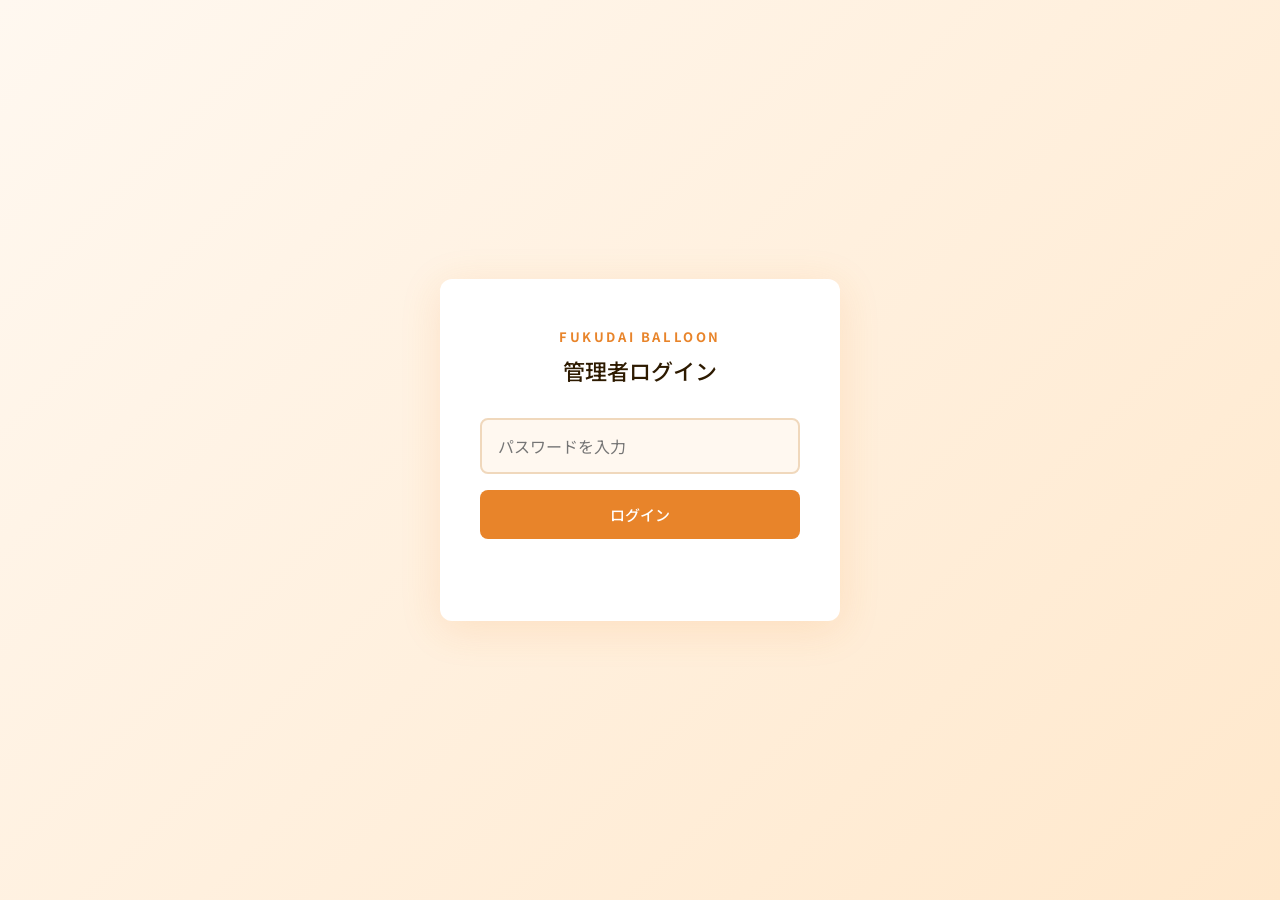
<file: admin.html>
<!DOCTYPE html>
<html lang="ja">
<head>
  <meta charset="UTF-8" />
  <meta name="viewport" content="width=device-width, initial-scale=1.0" />
  <title>管理者ページ | FUKUDAI BALLOON</title>
  <link rel="preconnect" href="https://fonts.googleapis.com">
  <link rel="preconnect" href="https://fonts.gstatic.com" crossorigin>
  <link href="https://fonts.googleapis.com/css2?family=Noto+Sans+JP:wght@300;400;500;700&display=swap" rel="stylesheet">
  <style>
    *, *::before, *::after { box-sizing: border-box; margin: 0; padding: 0; }

    :root {
      --primary:   #e8842a;
      --primary-d: #c86820;
      --bg:        #fff8f0;
      --card:      #ffffff;
      --text:      #2d1a00;
      --muted:     #8a6a50;
      --border:    #f0d8bc;
      --success:   #2e7d32;
      --error:     #c62828;
      --sans: 'Noto Sans JP', sans-serif;
      --radius: 12px;
      --shadow: 0 2px 16px rgba(232,132,42,0.10);
    }

    body {
      font-family: var(--sans);
      background: var(--bg);
      color: var(--text);
      min-height: 100vh;
    }

    /* ── ログイン画面 ───────────────────────────────────────── */
    #login-screen {
      min-height: 100vh;
      display: flex;
      align-items: center;
      justify-content: center;
      padding: 24px;
      background: linear-gradient(135deg, #fff8f0 0%, #ffe8cc 100%);
    }
    .login-card {
      background: var(--card);
      border-radius: var(--radius);
      padding: 48px 40px;
      width: 100%;
      max-width: 400px;
      box-shadow: 0 8px 40px rgba(232,132,42,0.15);
      text-align: center;
    }
    .login-logo {
      font-size: 13px;
      font-weight: 700;
      letter-spacing: 0.2em;
      color: var(--primary);
      margin-bottom: 8px;
    }
    .login-title {
      font-size: 22px;
      font-weight: 500;
      color: var(--text);
      margin-bottom: 32px;
    }
    .login-card input[type="password"] {
      width: 100%;
      padding: 14px 16px;
      border: 2px solid var(--border);
      border-radius: 8px;
      font-size: 16px;
      font-family: var(--sans);
      color: var(--text);
      background: var(--bg);
      outline: none;
      transition: border-color 0.2s;
      margin-bottom: 16px;
    }
    .login-card input:focus { border-color: var(--primary); }
    .login-card .btn-login {
      width: 100%;
      padding: 14px;
      background: var(--primary);
      color: #fff;
      border: none;
      border-radius: 8px;
      font-size: 15px;
      font-weight: 500;
      font-family: var(--sans);
      cursor: pointer;
      transition: background 0.2s;
    }
    .login-card .btn-login:hover { background: var(--primary-d); }
    #login-error {
      margin-top: 14px;
      color: var(--error);
      font-size: 13px;
      min-height: 20px;
    }

    /* ── 管理画面 ───────────────────────────────────────────── */
    #admin-screen { display: none; }

    .admin-nav {
      position: sticky;
      top: 0;
      z-index: 100;
      background: var(--card);
      border-bottom: 2px solid var(--primary);
      padding: 0 24px;
      height: 56px;
      display: flex;
      align-items: center;
      justify-content: space-between;
      box-shadow: 0 2px 8px rgba(232,132,42,0.08);
    }
    .admin-nav-logo {
      font-size: 14px;
      font-weight: 700;
      letter-spacing: 0.12em;
      color: var(--primary);
    }
    .admin-nav-logo span {
      font-size: 11px;
      font-weight: 400;
      color: var(--muted);
      margin-left: 8px;
    }
    .nav-actions { display: flex; gap: 12px; align-items: center; }
    .btn-site {
      font-size: 13px;
      color: var(--primary);
      text-decoration: none;
      font-family: var(--sans);
      font-weight: 500;
      padding: 6px 12px;
      border: 1.5px solid var(--primary);
      border-radius: 6px;
      transition: all 0.2s;
    }
    .btn-site:hover { background: var(--primary); color: #fff; }
    .btn-logout {
      font-size: 13px;
      color: var(--muted);
      background: none;
      border: 1.5px solid var(--border);
      border-radius: 6px;
      padding: 6px 12px;
      cursor: pointer;
      font-family: var(--sans);
      transition: all 0.2s;
    }
    .btn-logout:hover { border-color: var(--muted); color: var(--text); }

    .admin-main {
      max-width: 760px;
      margin: 0 auto;
      padding: 32px 24px 64px;
      display: flex;
      flex-direction: column;
      gap: 24px;
    }

    /* ── カード ─────────────────────────────────────────────── */
    .card {
      background: var(--card);
      border-radius: var(--radius);
      padding: 28px 32px;
      box-shadow: var(--shadow);
      border-left: 4px solid var(--primary);
    }
    .card-title {
      font-size: 16px;
      font-weight: 700;
      color: var(--text);
      margin-bottom: 4px;
      display: flex;
      align-items: center;
      gap: 8px;
    }
    .card-title .badge {
      font-size: 10px;
      font-weight: 500;
      background: var(--primary);
      color: #fff;
      padding: 2px 8px;
      border-radius: 20px;
      letter-spacing: 0.05em;
    }
    .card-desc {
      font-size: 12px;
      color: var(--muted);
      margin-bottom: 20px;
      line-height: 1.6;
    }

    /* ── フォーム ────────────────────────────────────────────── */
    .form-row { display: flex; flex-direction: column; gap: 12px; }
    .form-group { display: flex; flex-direction: column; gap: 6px; }
    label {
      font-size: 12px;
      font-weight: 500;
      color: var(--muted);
      letter-spacing: 0.05em;
    }
    label .req { color: var(--error); margin-left: 2px; }
    input[type="text"],
    input[type="url"],
    input[type="date"],
    textarea,
    input[type="password"] {
      padding: 11px 14px;
      border: 1.5px solid var(--border);
      border-radius: 8px;
      font-size: 14px;
      font-family: var(--sans);
      color: var(--text);
      background: var(--bg);
      outline: none;
      transition: border-color 0.2s, box-shadow 0.2s;
      width: 100%;
    }
    input:focus, textarea:focus {
      border-color: var(--primary);
      box-shadow: 0 0 0 3px rgba(232,132,42,0.12);
    }
    textarea { resize: vertical; min-height: 90px; }

    .preview-img {
      max-width: 200px;
      max-height: 130px;
      border-radius: 6px;
      border: 1.5px solid var(--border);
      object-fit: cover;
      display: none;
    }

    /* ── ボタン ─────────────────────────────────────────────── */
    .btn-submit {
      display: inline-flex;
      align-items: center;
      gap: 8px;
      padding: 12px 28px;
      background: var(--primary);
      color: #fff;
      border: none;
      border-radius: 8px;
      font-size: 14px;
      font-weight: 500;
      font-family: var(--sans);
      cursor: pointer;
      transition: background 0.2s, transform 0.1s;
      margin-top: 8px;
    }
    .btn-submit:hover { background: var(--primary-d); }
    .btn-submit:active { transform: scale(0.97); }
    .btn-submit:disabled {
      opacity: 0.6;
      cursor: not-allowed;
      transform: none;
    }
    .btn-save {
      padding: 10px 20px;
      background: var(--text);
      color: #fff;
      border: none;
      border-radius: 8px;
      font-size: 13px;
      font-weight: 500;
      font-family: var(--sans);
      cursor: pointer;
      transition: opacity 0.2s;
    }
    .btn-save:hover { opacity: 0.8; }

    /* GAS URL */
    .gas-row {
      display: flex;
      gap: 10px;
      align-items: flex-start;
    }
    .gas-row input { flex: 1; }
    .gas-status {
      font-size: 12px;
      color: var(--muted);
      margin-top: 8px;
    }
    .gas-status.ok  { color: var(--success); }
    .gas-status.err { color: var(--error); }

    /* ── トースト通知 ────────────────────────────────────────── */
    #toast {
      position: fixed;
      bottom: 32px;
      left: 50%;
      transform: translateX(-50%) translateY(80px);
      background: var(--text);
      color: #fff;
      padding: 14px 28px;
      border-radius: 30px;
      font-size: 14px;
      font-weight: 500;
      box-shadow: 0 8px 24px rgba(0,0,0,0.20);
      transition: transform 0.3s cubic-bezier(0.34, 1.56, 0.64, 1), opacity 0.3s;
      opacity: 0;
      pointer-events: none;
      white-space: nowrap;
      z-index: 9999;
    }
    #toast.show {
      transform: translateX(-50%) translateY(0);
      opacity: 1;
    }
    #toast.success { background: var(--success); }
    #toast.error   { background: var(--error); }

    /* ── スピナー ────────────────────────────────────────────── */
    .spinner {
      width: 16px; height: 16px;
      border: 2px solid rgba(255,255,255,0.4);
      border-top-color: #fff;
      border-radius: 50%;
      animation: spin 0.7s linear infinite;
      display: none;
    }
    .btn-submit.loading .spinner { display: block; }
    .btn-submit.loading .btn-label { display: none; }
    @keyframes spin { to { transform: rotate(360deg); } }

    @media (max-width: 480px) {
      .card { padding: 20px 18px; }
      .admin-main { padding: 20px 16px 48px; }
      .gas-row { flex-direction: column; }
      .btn-save { width: 100%; }
    }
  </style>
</head>
<body>

<!-- ════════════════════════════════════════════════════
     ログイン画面
════════════════════════════════════════════════════ -->
<div id="login-screen">
  <div class="login-card">
    <p class="login-logo">FUKUDAI BALLOON</p>
    <h1 class="login-title">管理者ログイン</h1>
    <input type="password" id="pw-input" placeholder="パスワードを入力"
           autocomplete="current-password"
           onkeydown="if(event.key==='Enter') login()" />
    <button class="btn-login" onclick="login()">ログイン</button>
    <p id="login-error"></p>
  </div>
</div>

<!-- ════════════════════════════════════════════════════
     管理ダッシュボード
════════════════════════════════════════════════════ -->
<div id="admin-screen">

  <nav class="admin-nav">
    <div class="admin-nav-logo">
      FUKUDAI BALLOON <span>管理画面</span>
    </div>
    <div class="nav-actions">
      <a href="index.html" class="btn-site" target="_blank">サイトを見る</a>
      <button class="btn-logout" onclick="logout()">ログアウト</button>
    </div>
  </nav>

  <main class="admin-main">

    <!-- GitHub設定 -->
    <div class="card">
      <div class="card-title">
        <svg width="16" height="16" viewBox="0 0 24 24" fill="none" stroke="currentColor" stroke-width="2"><path d="M9 19c-5 1.5-5-2.5-7-3m14 6v-3.87a3.37 3.37 0 0 0-.94-2.61c3.14-.35 6.44-1.54 6.44-7A5.44 5.44 0 0 0 20 4.77 5.07 5.07 0 0 0 19.91 1S18.73.65 16 2.48a13.38 13.38 0 0 0-7 0C6.27.65 5.09 1 5.09 1A5.07 5.07 0 0 0 5 4.77a5.44 5.44 0 0 0-1.5 3.78c0 5.42 3.3 6.61 6.44 7A3.37 3.37 0 0 0 9 18.13V22"/></svg>
        GitHub Personal Access Token
        <span class="badge">必須</span>
      </div>
      <p class="card-desc">
        写真をどの端末からも見られるようにGitHubに保存します。<br>
        <a href="https://github.com/settings/tokens/new?description=FukudaiBalloon+Admin&scopes=public_repo" target="_blank" style="color:var(--primary)">こちら</a>でトークンを発行（scopeは <code style="background:#f0d8bc;padding:1px 5px;border-radius:3px">public_repo</code> にチェック）してください。
      </p>
      <div class="gas-row">
        <input type="password" id="gh-token" placeholder="ghp_xxxxxxxxxxxxxxxxxxxx" autocomplete="off" />
        <button class="btn-save" onclick="saveGhToken()">保存</button>
      </div>
      <p class="gas-status" id="gh-status"></p>
    </div>

    <!-- TOPの背景 -->
    <div class="card">
      <div class="card-title">
        <svg width="16" height="16" viewBox="0 0 24 24" fill="none" stroke="currentColor" stroke-width="2"><rect x="3" y="3" width="18" height="18" rx="2"/><circle cx="8.5" cy="8.5" r="1.5"/><polyline points="21 15 16 10 5 21"/></svg>
        TOPの背景
      </div>
      <p class="card-desc">サイトのトップ画面の背景を写真（JPEG・PNG・WebP）または動画（MP4）に変更できます。動画は30MB以下を推奨します。</p>
      <div id="hero-current" style="margin-bottom:16px;font-size:12px;color:var(--muted)">読み込み中...</div>
      <form class="form-row" onsubmit="submitHero(event)">
        <div class="form-group">
          <label>ファイルを選択 <span class="req">*</span></label>
          <input type="file" id="hero-file" accept="image/*,video/mp4,video/quicktime"
                 onchange="previewHeroFile(this)" style="padding:8px 14px;cursor:pointer" />
          <div id="hero-preview-wrap" style="margin-top:8px"></div>
        </div>
        <div>
          <button type="submit" class="btn-submit" id="btn-hero">
            <div class="spinner"></div>
            <span class="btn-label">変更する</span>
          </button>
        </div>
      </form>
    </div>

    <!-- お知らせ投稿 -->
    <div class="card">
      <div class="card-title">
        <svg width="16" height="16" viewBox="0 0 24 24" fill="none" stroke="currentColor" stroke-width="2"><path d="M18 8h1a4 4 0 0 1 0 8h-1"/><path d="M2 8h16v9a4 4 0 0 1-4 4H6a4 4 0 0 1-4-4V8z"/><line x1="6" y1="1" x2="6" y2="4"/><line x1="10" y1="1" x2="10" y2="4"/><line x1="14" y1="1" x2="14" y2="4"/></svg>
        お知らせ投稿
      </div>
      <p class="card-desc">サイトのお知らせバーに表示されます（このブラウザのみ有効）。</p>
      <form class="form-row" onsubmit="submitNotice(event)">
        <div class="form-group">
          <label>日付</label>
          <input type="date" id="notice-date" />
        </div>
        <div class="form-group">
          <label>タイトル <span class="req">*</span></label>
          <input type="text" id="notice-title" placeholder="例：2026年度スポンサー募集を開始しました" required />
        </div>
        <div class="form-group">
          <label>内容</label>
          <textarea id="notice-content" placeholder="詳細な内容（省略可）"></textarea>
        </div>
        <div>
          <button type="submit" class="btn-submit" id="btn-notice">
            <div class="spinner"></div>
            <span class="btn-label">投稿する</span>
          </button>
        </div>
      </form>
    </div>

    <!-- ブログ記事 -->
    <div class="card">
      <div class="card-title">
        <svg width="16" height="16" viewBox="0 0 24 24" fill="none" stroke="currentColor" stroke-width="2"><path d="M14 2H6a2 2 0 0 0-2 2v16a2 2 0 0 0 2 2h12a2 2 0 0 0 2-2V8z"/><polyline points="14 2 14 8 20 8"/><line x1="16" y1="13" x2="8" y2="13"/><line x1="16" y1="17" x2="8" y2="17"/><polyline points="10 9 9 9 8 9"/></svg>
        活動ブログ
      </div>
      <p class="card-desc">記事を投稿するとサイトの「活動ブログ」セクションに表示されます。写真はギャラリーにも自動追加されます。</p>

      <form class="form-row" onsubmit="submitArticle(event)" style="margin-bottom:28px">
        <div class="form-group">
          <label>日付</label>
          <input type="text" id="art-date" placeholder="例：2026年8月" />
        </div>
        <div class="form-group">
          <label>タイトル <span class="req">*</span></label>
          <input type="text" id="art-title" placeholder="例：第53回北海道バルーンフェスティバル" required />
        </div>
        <div class="form-group">
          <label>本文</label>
          <textarea id="art-body" rows="8" placeholder="記事の本文を入力してください。空行で段落が分かれます。"></textarea>
        </div>
        <div class="form-group">
          <label>写真ファイル（複数選択可）</label>
          <input type="file" id="art-photo" accept="image/*" multiple
                 onchange="previewArtFiles(this)" style="padding:8px 14px;cursor:pointer" />
          <div id="art-preview-wrap" style="display:flex;flex-wrap:wrap;gap:8px;margin-top:8px"></div>
          <p style="font-size:11px;color:var(--muted);margin-top:4px">アップロードするとギャラリーにも自動追加されます</p>
        </div>
        <input type="hidden" id="art-edit-index" value="" />
        <div style="display:flex;gap:10px;align-items:center;flex-wrap:wrap">
          <button type="submit" class="btn-submit" id="btn-art">
            <div class="spinner"></div>
            <span class="btn-label">投稿する</span>
          </button>
          <button type="button" id="btn-art-cancel" onclick="cancelEditArt()"
            style="display:none;padding:10px 20px;border:1px solid var(--border);border-radius:8px;background:none;font-size:14px;color:var(--muted);cursor:pointer">
            キャンセル
          </button>
        </div>
      </form>

      <div id="art-list-wrap">
        <p style="font-size:12px;font-weight:500;color:var(--muted);margin-bottom:10px;letter-spacing:0.05em">投稿済み記事</p>
        <div id="art-list"></div>
      </div>
    </div>

    <!-- ギャラリー管理 -->
    <div class="card">
      <div class="card-title">
        <svg width="16" height="16" viewBox="0 0 24 24" fill="none" stroke="currentColor" stroke-width="2"><rect x="3" y="3" width="18" height="18" rx="2"/><circle cx="8.5" cy="8.5" r="1.5"/><polyline points="21 15 16 10 5 21"/></svg>
        バルーンギャラリー
      </div>
      <p class="card-desc">写真をアップロードするとギャラリーに追加されます。活動実績に写真を添付した場合は自動的にここにも追加されます。</p>
      <form class="form-row" onsubmit="submitGallery(event)" style="margin-bottom:28px">
        <div class="form-group">
          <label>写真ファイル <span class="req">*</span></label>
          <input type="file" id="gallery-file" accept="image/*" multiple
                 onchange="previewGalleryFiles(this)" style="padding:8px 14px;cursor:pointer" />
        </div>
        <div id="gallery-preview-wrap" style="display:flex;flex-wrap:wrap;gap:8px"></div>
        <div class="form-group">
          <label>キャプション</label>
          <input type="text" id="gallery-caption" placeholder="例：2025年佐賀バルーンフェスタ" />
        </div>
        <div>
          <button type="submit" class="btn-submit" id="btn-gallery">
            <div class="spinner"></div>
            <span class="btn-label">追加する</span>
          </button>
        </div>
      </form>

      <!-- 登録済みリスト -->
      <div id="gallery-list-wrap">
        <p style="font-size:12px;font-weight:500;color:var(--muted);margin-bottom:10px;letter-spacing:0.05em">登録済み写真</p>
        <div id="gallery-list"></div>
      </div>
    </div>

    <!-- 活動実績 -->
    <div class="card">
      <div class="card-title">
        <svg width="16" height="16" viewBox="0 0 24 24" fill="none" stroke="currentColor" stroke-width="2"><polyline points="9 11 12 14 22 4"/><path d="M21 12v7a2 2 0 0 1-2 2H5a2 2 0 0 1-2-2V5a2 2 0 0 1 2-2h11"/></svg>
        活動実績
      </div>
      <p class="card-desc">追加した実績はサイトの「活動実績」セクションに表示されます。</p>

      <!-- 追加フォーム -->
      <form class="form-row" onsubmit="submitAchievement(event)" style="margin-bottom:28px">
        <div style="display:flex;gap:12px;flex-wrap:wrap">
          <div class="form-group" style="flex:1;min-width:120px">
            <label>日付</label>
            <input type="text" id="ach-date" placeholder="例：2025年11月" />
          </div>
          <div class="form-group" style="flex:1;min-width:120px">
            <label>カテゴリ</label>
            <select id="ach-category" style="padding:11px 14px;border:1.5px solid var(--border);border-radius:8px;font-size:14px;font-family:var(--sans);color:var(--text);background:var(--bg);outline:none">
              <option value="大会">大会</option>
              <option value="フライト">フライト</option>
              <option value="活動">活動</option>
              <option value="その他">その他</option>
            </select>
          </div>
        </div>
        <div class="form-group">
          <label>タイトル <span class="req">*</span></label>
          <input type="text" id="ach-title" placeholder="例：佐賀インターナショナルバルーンフェスタ 見学参加" required />
        </div>
        <div class="form-group">
          <label>詳細（省略可）</label>
          <textarea id="ach-desc" placeholder="詳細な内容"></textarea>
        </div>
        <div class="form-group">
          <label>写真ファイル（省略可・複数選択可）</label>
          <input type="file" id="ach-photo" accept="image/*" multiple
                 onchange="previewAchFiles(this)" style="padding:8px 14px;cursor:pointer" />
          <div id="ach-preview-wrap" style="display:flex;flex-wrap:wrap;gap:8px;margin-top:8px"></div>
          <p style="font-size:11px;color:var(--muted);margin-top:4px">アップロードするとギャラリーにも自動追加されます</p>
        </div>
        <div class="form-group">
          <label>リンク（省略可）</label>
          <input type="url" id="ach-link" placeholder="https://..." />
        </div>
        <input type="hidden" id="ach-edit-index" value="" />
        <div style="display:flex;gap:10px;align-items:center;flex-wrap:wrap">
          <button type="submit" class="btn-submit" id="btn-ach">
            <div class="spinner"></div>
            <span class="btn-label">追加する</span>
          </button>
          <button type="button" id="btn-ach-cancel" onclick="cancelEditAch()"
            style="display:none;padding:10px 20px;border:1px solid var(--border);border-radius:8px;background:none;font-size:14px;color:var(--muted);cursor:pointer">
            キャンセル
          </button>
        </div>
      </form>

      <!-- 登録済みリスト -->
      <div id="ach-list-wrap">
        <p style="font-size:12px;font-weight:500;color:var(--muted);margin-bottom:10px;letter-spacing:0.05em">登録済み実績</p>
        <div id="ach-list"></div>
      </div>
    </div>

  </main>
</div>

<!-- トースト -->
<div id="toast"></div>

<script>
  const PW      = 'fukudai2026';
  const SESSION = 'fdb_admin_session';
  const GH_TOKEN_KEY = 'fdb_gh_token';
  const GH_REPO      = 'ballooncircle/fukudaiballoon';
  const GH_BRANCH    = 'claude/zen-tesla-RG6w5';
  const GH_API       = `https://api.github.com/repos/${GH_REPO}/contents`;

  // ── 起動時 ──────────────────────────────────────────────────────────────
  if (sessionStorage.getItem(SESSION) === '1') {
    showAdmin();
  }

  // ── ログイン ─────────────────────────────────────────────────────────────
  function login() {
    const val = document.getElementById('pw-input').value;
    if (val === PW) {
      sessionStorage.setItem(SESSION, '1');
      showAdmin();
    } else {
      const err = document.getElementById('login-error');
      err.textContent = 'パスワードが違います';
      document.getElementById('pw-input').value = '';
      setTimeout(() => { err.textContent = ''; }, 3000);
    }
  }

  function logout() {
    sessionStorage.removeItem(SESSION);
    location.reload();
  }

  function showAdmin() {
    document.getElementById('login-screen').style.display = 'none';
    document.getElementById('admin-screen').style.display = 'block';
    loadGhToken();
    renderHeroCurrent();
    renderAchList();
    renderGalleryList();
    renderArtList();
  }

  // ── GitHub設定 ───────────────────────────────────────────────────────────
  function loadGhToken() {
    const set = !!localStorage.getItem(GH_TOKEN_KEY);
    document.getElementById('gh-token').value = set ? '●'.repeat(20) : '';
    updateGhStatus(set);
  }

  function saveGhToken() {
    const val = document.getElementById('gh-token').value.trim();
    if (!val || /^●+$/.test(val)) { showToast('トークンを入力してください', 'error'); return; }
    localStorage.setItem(GH_TOKEN_KEY, val);
    document.getElementById('gh-token').value = '●'.repeat(20);
    updateGhStatus(true);
    showToast('GitHub トークンを保存しました', 'success');
  }

  function updateGhStatus(set) {
    const el = document.getElementById('gh-status');
    el.textContent = set ? '✓ トークン設定済み' : '⚠ トークンが未設定です。写真アップロード前に設定してください。';
    el.className   = 'gas-status ' + (set ? 'ok' : 'err');
  }

  // ── GitHub API ヘルパー ───────────────────────────────────────────────────
  async function ghGet(path) {
    const token = localStorage.getItem(GH_TOKEN_KEY);
    const resp  = await fetch(`${GH_API}/${path}?ref=${GH_BRANCH}`, {
      headers: { Authorization: `Bearer ${token}`, Accept: 'application/vnd.github.v3+json' }
    });
    if (!resp.ok) return null;
    return resp.json();
  }

  async function ghPut(path, b64, message, sha) {
    const token = localStorage.getItem(GH_TOKEN_KEY);
    if (!token) throw new Error('GitHubトークンが未設定です');
    const body = { message, content: b64, branch: GH_BRANCH };
    if (sha) body.sha = sha;
    const resp = await fetch(`${GH_API}/${path}`, {
      method: 'PUT',
      headers: {
        Authorization: `Bearer ${token}`,
        Accept: 'application/vnd.github.v3+json',
        'Content-Type': 'application/json'
      },
      body: JSON.stringify(body)
    });
    if (!resp.ok) {
      const e = await resp.json().catch(() => ({}));
      throw new Error(e.message || `GitHub API error ${resp.status}`);
    }
    return resp.json();
  }

  // ── ヒーロー背景（GitHub上の data/hero.json を読み書き）──────────────
  async function readHeroJson() {
    const data = await ghGet('data/hero.json');
    if (!data) return { type: 'image', url: 'images/group.jpg', sha: null };
    try {
      const raw = atob(data.content.replace(/\s/g, ''));
      const obj = JSON.parse(decodeURIComponent(escape(raw)));
      return { type: obj.type || 'image', url: obj.url || 'images/group.jpg', sha: data.sha };
    } catch { return { type: 'image', url: 'images/group.jpg', sha: data.sha }; }
  }

  async function writeHeroJson(type, url, sha) {
    const b64 = btoa(unescape(encodeURIComponent(JSON.stringify({ type, url }, null, 2))));
    try {
      await ghPut('data/hero.json', b64, 'update: ヒーロー背景更新', sha);
    } catch (err) {
      if (err.message && err.message.includes('does not match')) {
        const { sha: freshSha } = await readHeroJson();
        await ghPut('data/hero.json', b64, 'update: ヒーロー背景更新', freshSha);
      } else { throw err; }
    }
  }

  async function renderHeroCurrent() {
    const el = document.getElementById('hero-current');
    if (!localStorage.getItem(GH_TOKEN_KEY)) {
      el.innerHTML = '（トークン未設定）';
      return;
    }
    try {
      const { type, url } = await readHeroJson();
      if (type === 'video') {
        el.innerHTML = `現在の背景: <strong>動画</strong>（${url}）`;
      } else {
        el.innerHTML = `<div style="display:flex;align-items:center;gap:10px">
          <img src="${url}" style="width:80px;height:50px;object-fit:cover;border-radius:6px;border:1px solid var(--border)" onerror="this.style.opacity='0.3'" />
          <span>現在の背景: <strong>写真</strong></span>
        </div>`;
      }
    } catch { el.innerHTML = '（読み込みエラー）'; }
  }

  function previewHeroFile(input) {
    const file = input.files[0];
    if (!file) return;
    const wrap = document.getElementById('hero-preview-wrap');
    if (file.type.startsWith('video/')) {
      const url = URL.createObjectURL(file);
      const mb = (file.size / 1024 / 1024).toFixed(1);
      const warn = file.size > 30 * 1024 * 1024
        ? `<p style="color:var(--error);font-size:11px;margin-top:4px">⚠ ${mb}MB — 大きめです。アップロードに時間がかかることがあります。</p>`
        : `<p style="font-size:11px;color:var(--muted);margin-top:4px">${mb}MB</p>`;
      wrap.innerHTML = `<video src="${url}" style="max-width:200px;max-height:130px;border-radius:6px;border:1.5px solid var(--border)" muted controls></video>${warn}`;
    } else {
      const reader = new FileReader();
      reader.onload = e => {
        wrap.innerHTML = `<img src="${e.target.result}" style="max-width:200px;max-height:130px;border-radius:6px;border:1.5px solid var(--border);object-fit:cover" />`;
      };
      reader.readAsDataURL(file);
    }
  }

  async function uploadVideoFile(file) {
    return new Promise((resolve, reject) => {
      const reader = new FileReader();
      reader.onload = async e => {
        try {
          const b64  = e.target.result.split(',')[1];
          const safe = file.name.replace(/[^a-zA-Z0-9.\-_]/g, '_');
          const path = `images/hero/${Date.now()}_${safe}`;
          await ghPut(path, b64, `add: ヒーロー動画 ${safe}`);
          resolve(path);
        } catch (err) { reject(err); }
      };
      reader.onerror = reject;
      reader.readAsDataURL(file);
    });
  }

  async function submitHero(e) {
    e.preventDefault();
    const file = document.getElementById('hero-file').files[0];
    if (!file) { showToast('ファイルを選択してください', 'error'); return; }
    if (!localStorage.getItem(GH_TOKEN_KEY)) {
      showToast('GitHubトークンを先に設定してください', 'error'); return;
    }
    const btn = document.getElementById('btn-hero');
    setLoading(btn, true);
    try {
      let url, type;
      if (file.type.startsWith('video/')) {
        url  = await uploadVideoFile(file);
        type = 'video';
      } else {
        url  = await uploadImageFile(file);
        type = 'image';
      }
      const { sha } = await readHeroJson();
      await writeHeroJson(type, url, sha);
      document.getElementById('hero-file').value = '';
      document.getElementById('hero-preview-wrap').innerHTML = '';
      renderHeroCurrent();
      showToast('TOPの背景を変更しました！（サイトへの反映に1〜3分かかります）', 'success');
    } catch (err) {
      showToast('エラー: ' + err.message, 'error');
    } finally {
      setLoading(btn, false);
    }
  }

  async function readGalleryJson() {
    const data = await ghGet('data/gallery.json');
    if (!data) return { images: [], sha: null };
    try {
      const raw = atob(data.content.replace(/\s/g, ''));
      const json = decodeURIComponent(escape(raw));
      const obj = JSON.parse(json);
      return { images: obj.images || [], sha: data.sha };
    } catch { return { images: [], sha: data.sha }; }
  }

  async function writeGalleryJson(images, sha) {
    const b64 = btoa(unescape(encodeURIComponent(JSON.stringify({ images }, null, 2))));
    try {
      await ghPut('data/gallery.json', b64, 'update: ギャラリー更新', sha);
    } catch (err) {
      if (err.message && err.message.includes('does not match')) {
        const { sha: freshSha } = await readGalleryJson();
        await ghPut('data/gallery.json', b64, 'update: ギャラリー更新', freshSha);
      } else {
        throw err;
      }
    }
  }

  // ── ブログ記事（GitHub上の data/articles.json を読み書き）──────────────
  async function readArticlesJson() {
    const data = await ghGet('data/articles.json');
    if (!data) return { articles: [], sha: null };
    try {
      const raw = atob(data.content.replace(/\s/g, ''));
      const obj = JSON.parse(decodeURIComponent(escape(raw)));
      return { articles: obj.articles || [], sha: data.sha };
    } catch { return { articles: [], sha: data.sha }; }
  }

  async function writeArticlesJson(articles, sha) {
    const b64 = btoa(unescape(encodeURIComponent(JSON.stringify({ articles }, null, 2))));
    try {
      await ghPut('data/articles.json', b64, 'update: ブログ記事更新', sha);
    } catch (err) {
      if (err.message && err.message.includes('does not match')) {
        const { sha: freshSha } = await readArticlesJson();
        await ghPut('data/articles.json', b64, 'update: ブログ記事更新', freshSha);
      } else { throw err; }
    }
  }

  let _artFiles = [];

  function removeArtFile(idx) {
    _artFiles.splice(idx, 1);
    renderFilePreview(_artFiles, 'art-preview-wrap', removeArtFile);
  }

  function previewArtFiles(input) {
    _artFiles = [..._artFiles, ...Array.from(input.files)];
    input.value = '';
    renderFilePreview(_artFiles, 'art-preview-wrap', removeArtFile);
  }

  function cancelEditArt() {
    document.getElementById('art-date').value  = '';
    document.getElementById('art-title').value = '';
    document.getElementById('art-body').value  = '';
    _artFiles = [];
    document.getElementById('art-photo').value = '';
    document.getElementById('art-preview-wrap').innerHTML = '';
    document.getElementById('art-edit-index').value = '';
    document.querySelector('#btn-art .btn-label').textContent = '投稿する';
    document.getElementById('btn-art-cancel').style.display = 'none';
  }

  function editArticle(index) {
    readArticlesJson().then(({ articles }) => {
      const a = articles[index];
      if (!a) return;
      document.getElementById('art-date').value  = a.date  || '';
      document.getElementById('art-title').value = a.title || '';
      document.getElementById('art-body').value  = a.body  || '';
      document.getElementById('art-edit-index').value = index;
      document.querySelector('#btn-art .btn-label').textContent = '更新する';
      document.getElementById('btn-art-cancel').style.display = '';
      document.getElementById('art-date').scrollIntoView({ behavior: 'smooth', block: 'center' });
    });
  }

  async function deleteArticle(index) {
    if (!confirm('この記事を削除しますか？')) return;
    try {
      const { articles, sha } = await readArticlesJson();
      articles.splice(index, 1);
      await writeArticlesJson(articles, sha);
      renderArtList();
      showToast('削除しました', '');
    } catch (err) { showToast('エラー: ' + err.message, 'error'); }
  }

  async function submitArticle(e) {
    e.preventDefault();
    const photoFiles = _artFiles.slice();
    const editIndexVal = document.getElementById('art-edit-index').value;
    const isEdit = editIndexVal !== '';
    const entry = {
      id:     Date.now().toString(),
      date:   document.getElementById('art-date').value.trim(),
      title:  document.getElementById('art-title').value.trim(),
      body:   document.getElementById('art-body').value.trim(),
      photos: []
    };
    if (!entry.title) return;

    const btn = document.getElementById('btn-art');
    setLoading(btn, true);
    try {
      if (photoFiles.length > 0) {
        const paths = [];
        for (const f of photoFiles) paths.push(await uploadImageFile(f));
        entry.photos = paths;
        const { images, sha: galSha } = await readGalleryJson();
        const caption = [entry.date, entry.title].filter(Boolean).join(' ');
        await writeGalleryJson([...images, ...paths.map(url => ({ url, caption }))], galSha);
      }

      const { articles, sha } = await readArticlesJson();
      if (isEdit) {
        const idx = parseInt(editIndexVal, 10);
        entry.id = articles[idx].id || entry.id;
        entry.photos = [...(articles[idx].photos || []), ...entry.photos];
        articles[idx] = entry;
      } else {
        articles.unshift(entry);
      }
      await writeArticlesJson(articles, sha);
      renderArtList(articles);
      cancelEditArt();
      showToast(isEdit ? '記事を更新しました！' : '記事を投稿しました！（サイトへの反映に1〜3分かかります）', 'success');
    } catch (err) {
      showToast('エラー: ' + err.message, 'error');
    } finally {
      setLoading(btn, false);
    }
  }

  function _paintArtList(el, articles) {
    if (!articles.length) {
      el.innerHTML = '<p style="font-size:13px;color:var(--muted);padding:8px 0">まだ記事がありません</p>';
      return;
    }
    el.innerHTML = articles.map((a, i) => `
      <div style="display:flex;align-items:flex-start;gap:8px;padding:12px 0;border-bottom:1px solid var(--border)">
        <div style="flex:1">
          <span style="font-size:11px;color:var(--muted)">${a.date || ''}</span>
          <div style="font-size:13px;font-weight:500;color:var(--text);margin-top:2px">${a.title || ''}</div>
          ${a.photos && a.photos.length ? `<div style="font-size:11px;color:var(--muted);margin-top:2px">写真 ${a.photos.length}枚</div>` : ''}
        </div>
        <button onclick="editArticle(${i})"
          style="background:none;border:1px solid var(--primary);border-radius:6px;padding:4px 10px;font-size:11px;color:var(--primary);cursor:pointer;white-space:nowrap;flex-shrink:0">
          編集
        </button>
        <button onclick="deleteArticle(${i})"
          style="background:none;border:1px solid var(--border);border-radius:6px;padding:4px 10px;font-size:11px;color:var(--muted);cursor:pointer;white-space:nowrap;flex-shrink:0">
          削除
        </button>
      </div>
    `).join('');
  }

  async function renderArtList(immediateArticles) {
    const el = document.getElementById('art-list');
    if (immediateArticles) { _paintArtList(el, immediateArticles); return; }
    if (!localStorage.getItem(GH_TOKEN_KEY)) {
      el.innerHTML = '<p style="font-size:13px;color:var(--muted);padding:8px 0">（トークン未設定）</p>';
      return;
    }
    el.innerHTML = '<p style="font-size:13px;color:var(--muted);padding:8px 0">読み込み中...</p>';
    try {
      const { articles } = await readArticlesJson();
      _paintArtList(el, articles);
    } catch {
      el.innerHTML = '<p style="font-size:13px;color:var(--muted);padding:8px 0">（読み込みエラー）</p>';
    }
  }

  // ── お知らせ投稿（localStorage）─────────────────────────────────────────
  function submitNotice(e) {
    e.preventDefault();
    const date    = document.getElementById('notice-date').value;
    const title   = document.getElementById('notice-title').value.trim();
    const content = document.getElementById('notice-content').value.trim();
    if (!title) return;
    const text = [date ? `【${date}】` : '', title, content ? `　${content}` : ''].join('');
    localStorage.setItem('fdb_notice', text);
    document.getElementById('notice-title').value   = '';
    document.getElementById('notice-content').value = '';
    document.getElementById('notice-date').value    = '';
    showToast('お知らせを保存しました！', 'success');
  }

  // ── 画像圧縮（base64 for GitHub API）────────────────────────────────────
  function compressToBase64(file) {
    return new Promise((resolve, reject) => {
      const reader = new FileReader();
      reader.onload = e => {
        const img = new Image();
        img.onload = () => {
          const MAX = 1200;
          let w = img.width, h = img.height;
          if (w > MAX) { h = Math.round(h * MAX / w); w = MAX; }
          const canvas = document.createElement('canvas');
          canvas.width = w; canvas.height = h;
          canvas.getContext('2d').drawImage(img, 0, 0, w, h);
          resolve(canvas.toDataURL('image/jpeg', 0.82).split(',')[1]);
        };
        img.onerror = reject;
        img.src = e.target.result;
      };
      reader.onerror = reject;
      reader.readAsDataURL(file);
    });
  }

  async function uploadImageFile(file) {
    const b64  = await compressToBase64(file);
    const safe = file.name.replace(/[^a-zA-Z0-9.\-_]/g, '_');
    const path = `images/gallery/${Date.now()}_${safe}`;
    await ghPut(path, b64, `add: ギャラリー写真 ${safe}`);
    return path;
  }

  // ── ギャラリー（GitHub上の data/gallery.json を読み書き）─────────────
  async function submitGallery(e) {
    e.preventDefault();
    const btn     = document.getElementById('btn-gallery');
    const files   = _galleryFiles.slice();
    const caption = document.getElementById('gallery-caption').value.trim();
    if (!files.length) { showToast('写真を選択してください', 'error'); return; }
    if (!localStorage.getItem(GH_TOKEN_KEY)) {
      showToast('GitHubトークンを先に設定してください', 'error'); return;
    }
    setLoading(btn, true);
    try {
      const paths = [];
      for (const f of files) {
        const p = await uploadImageFile(f);
        paths.push(p);
      }
      const { images, sha } = await readGalleryJson();
      const newEntries = paths.map(url => ({ url, caption }));
      await writeGalleryJson([...images, ...newEntries], sha);
      _galleryFiles = [];
      document.getElementById('gallery-file').value    = '';
      document.getElementById('gallery-caption').value = '';
      document.getElementById('gallery-preview-wrap').innerHTML = '';
      showToast(`${files.length}枚アップロードしました！（数秒で反映）`, 'success');
      renderGalleryList();
    } catch (err) {
      showToast('エラー: ' + err.message, 'error');
    } finally {
      setLoading(btn, false);
    }
  }

  async function addToGalleryBatch(files, caption) {
    if (!localStorage.getItem(GH_TOKEN_KEY)) return;
    const paths = [];
    for (const f of files) {
      paths.push(await uploadImageFile(f));
    }
    const { images, sha } = await readGalleryJson();
    const newEntries = paths.map(url => ({ url, caption: caption || '' }));
    await writeGalleryJson([...images, ...newEntries], sha);
  }

  async function deleteGallery(index) {
    try {
      const { images, sha } = await readGalleryJson();
      images.splice(index, 1);
      await writeGalleryJson(images, sha);
      renderGalleryList();
      showToast('削除しました', '');
    } catch (err) {
      showToast('エラー: ' + err.message, 'error');
    }
  }

  async function renderGalleryList() {
    const el = document.getElementById('gallery-list');
    if (!localStorage.getItem(GH_TOKEN_KEY)) {
      el.innerHTML = '<p style="font-size:13px;color:var(--muted);padding:8px 0">（トークン未設定）</p>';
      return;
    }
    el.innerHTML = '<p style="font-size:13px;color:var(--muted);padding:8px 0">読み込み中...</p>';
    try {
      const { images } = await readGalleryJson();
      if (!images.length) {
        el.innerHTML = '<p style="font-size:13px;color:var(--muted);padding:8px 0">まだ写真がありません</p>';
        return;
      }
      el.innerHTML = images.map((item, i) => `
        <div style="display:flex;align-items:center;gap:12px;padding:10px 0;border-bottom:1px solid var(--border)">
          <img src="${item.url}" alt=""
               style="width:60px;height:42px;object-fit:cover;border-radius:6px;border:1px solid var(--border);flex-shrink:0"
               onerror="this.style.opacity='0.3'" />
          <div style="flex:1;min-width:0">
            ${item.caption
              ? `<div style="font-size:13px;color:var(--text)">${item.caption}</div>`
              : `<div style="font-size:12px;color:var(--muted)">キャプションなし</div>`}
            <div style="font-size:11px;color:var(--muted);margin-top:2px;overflow:hidden;text-overflow:ellipsis;white-space:nowrap">${item.url}</div>
          </div>
          <button onclick="deleteGallery(${i})"
            style="background:none;border:1px solid var(--border);border-radius:6px;padding:4px 10px;font-size:11px;color:var(--muted);cursor:pointer;white-space:nowrap;flex-shrink:0">
            削除
          </button>
        </div>
      `).join('');
    } catch {
      el.innerHTML = '<p style="font-size:13px;color:var(--muted);padding:8px 0">（トークン未設定）</p>';
    }
  }

  let _galleryFiles = [];
  let _achFiles     = [];

  function renderFilePreview(files, wrapId, removeFn) {
    const wrap = document.getElementById(wrapId);
    wrap.innerHTML = '';
    files.forEach((file, i) => {
      const reader = new FileReader();
      reader.onload = e => {
        const div = document.createElement('div');
        div.style.cssText = 'position:relative;display:inline-block;flex-shrink:0';
        const img = document.createElement('img');
        img.src = e.target.result;
        img.style.cssText = 'width:72px;height:52px;object-fit:cover;border-radius:6px;border:1.5px solid var(--border);display:block';
        const btn = document.createElement('button');
        btn.type = 'button';
        btn.textContent = '×';
        btn.title = '選択解除';
        btn.style.cssText = 'position:absolute;top:-6px;right:-6px;width:20px;height:20px;border-radius:50%;background:#c62828;color:#fff;border:none;font-size:13px;line-height:20px;cursor:pointer;padding:0;text-align:center;font-weight:bold';
        btn.onclick = () => removeFn(i);
        div.appendChild(img);
        div.appendChild(btn);
        wrap.appendChild(div);
      };
      reader.readAsDataURL(file);
    });
  }

  function removeGalleryFile(idx) {
    _galleryFiles.splice(idx, 1);
    renderFilePreview(_galleryFiles, 'gallery-preview-wrap', removeGalleryFile);
  }

  function removeAchFile(idx) {
    _achFiles.splice(idx, 1);
    renderFilePreview(_achFiles, 'ach-preview-wrap', removeAchFile);
  }

  function previewGalleryFiles(input) {
    _galleryFiles = [..._galleryFiles, ...Array.from(input.files)];
    input.value = '';
    renderFilePreview(_galleryFiles, 'gallery-preview-wrap', removeGalleryFile);
  }

  function previewAchFiles(input) {
    _achFiles = [..._achFiles, ...Array.from(input.files)];
    input.value = '';
    renderFilePreview(_achFiles, 'ach-preview-wrap', removeAchFile);
  }

  // ── 活動実績（GitHub上の data/achievements.json を読み書き）────────────
  async function readAchievementsJson() {
    const data = await ghGet('data/achievements.json');
    if (!data) return { achievements: [], sha: null };
    try {
      const raw = atob(data.content.replace(/\s/g, ''));
      const obj = JSON.parse(decodeURIComponent(escape(raw)));
      return { achievements: obj.achievements || [], sha: data.sha };
    } catch { return { achievements: [], sha: data.sha }; }
  }

  async function writeAchievementsJson(achievements, sha) {
    const b64 = btoa(unescape(encodeURIComponent(JSON.stringify({ achievements }, null, 2))));
    try {
      await ghPut('data/achievements.json', b64, 'update: 活動実績更新', sha);
    } catch (err) {
      if (err.message && err.message.includes('does not match')) {
        const { sha: freshSha } = await readAchievementsJson();
        await ghPut('data/achievements.json', b64, 'update: 活動実績更新', freshSha);
      } else { throw err; }
    }
  }

  function _paintAchList(el, achievements) {
    if (!achievements.length) {
      el.innerHTML = '<p style="font-size:13px;color:var(--muted);padding:8px 0">まだ実績がありません</p>';
      return;
    }
    el.innerHTML = achievements.map((item, i) => `
      <div style="display:flex;align-items:flex-start;gap:8px;padding:12px 0;border-bottom:1px solid var(--border)">
        <div style="flex:1">
          <span style="font-size:11px;color:var(--muted)">${item.date || ''}　</span>
          <span style="font-size:11px;background:var(--primary);color:#fff;padding:1px 8px;border-radius:12px">${item.category || ''}</span>
          <div style="font-size:13px;font-weight:500;color:var(--text);margin-top:4px">${item.title || ''}</div>
          ${item.desc ? `<div style="font-size:11px;color:var(--muted);margin-top:2px">${item.desc.replace(/\n/g,'<br>')}</div>` : ''}
        </div>
        <button onclick="editAchievement(${i})"
          style="background:none;border:1px solid var(--primary);border-radius:6px;padding:4px 10px;font-size:11px;color:var(--primary);cursor:pointer;white-space:nowrap;flex-shrink:0">
          編集
        </button>
        <button onclick="deleteAchievement(${i})"
          style="background:none;border:1px solid var(--border);border-radius:6px;padding:4px 10px;font-size:11px;color:var(--muted);cursor:pointer;white-space:nowrap;flex-shrink:0">
          削除
        </button>
      </div>
    `).join('');
  }

  async function renderAchList(immediateAchievements) {
    const el = document.getElementById('ach-list');
    if (immediateAchievements) { _paintAchList(el, immediateAchievements); return; }
    if (!localStorage.getItem(GH_TOKEN_KEY)) {
      el.innerHTML = '<p style="font-size:13px;color:var(--muted);padding:8px 0">（トークン未設定）</p>';
      return;
    }
    el.innerHTML = '<p style="font-size:13px;color:var(--muted);padding:8px 0">読み込み中...</p>';
    try {
      const { achievements } = await readAchievementsJson();
      _paintAchList(el, achievements);
    } catch {
      el.innerHTML = '<p style="font-size:13px;color:var(--muted);padding:8px 0">（読み込みエラー）</p>';
    }
  }

  function editAchievement(index) {
    readAchievementsJson().then(({ achievements }) => {
      const item = achievements[index];
      if (!item) return;
      document.getElementById('ach-date').value     = item.date     || '';
      document.getElementById('ach-category').value = item.category || '大会';
      document.getElementById('ach-title').value    = item.title    || '';
      document.getElementById('ach-desc').value     = item.desc     || '';
      document.getElementById('ach-link').value     = item.link     || '';
      document.getElementById('ach-edit-index').value = index;
      document.querySelector('#btn-ach .btn-label').textContent = '更新する';
      document.getElementById('btn-ach-cancel').style.display = '';
      document.getElementById('ach-date').scrollIntoView({ behavior: 'smooth', block: 'center' });
    });
  }

  function cancelEditAch() {
    document.getElementById('ach-date').value     = '';
    document.getElementById('ach-category').value = '大会';
    document.getElementById('ach-title').value    = '';
    document.getElementById('ach-desc').value     = '';
    document.getElementById('ach-link').value     = '';
    _achFiles = [];
    document.getElementById('ach-photo').value = '';
    document.getElementById('ach-preview-wrap').innerHTML = '';
    document.getElementById('ach-edit-index').value = '';
    document.querySelector('#btn-ach .btn-label').textContent = '追加する';
    document.getElementById('btn-ach-cancel').style.display = 'none';
  }

  async function submitAchievement(e) {
    e.preventDefault();
    const photoFiles  = _achFiles.slice();
    const editIndex   = document.getElementById('ach-edit-index').value;
    const isEdit      = editIndex !== '';
    const item = {
      date:     document.getElementById('ach-date').value.trim(),
      category: document.getElementById('ach-category').value,
      title:    document.getElementById('ach-title').value.trim(),
      desc:     document.getElementById('ach-desc').value.trim(),
      link:     document.getElementById('ach-link').value.trim()
    };
    if (!item.title) return;

    const btn = document.getElementById('btn-ach');
    setLoading(btn, true);
    try {
      if (photoFiles.length > 0) {
        const caption = [item.date, item.title].filter(Boolean).join(' ');
        await addToGalleryBatch(photoFiles, caption);
      }
      const { achievements, sha } = await readAchievementsJson();
      if (isEdit) {
        achievements[parseInt(editIndex, 10)] = item;
      } else {
        achievements.push(item);
      }
      await writeAchievementsJson(achievements, sha);
      renderAchList(achievements);
      cancelEditAch();
      const msg = isEdit
        ? '活動実績を更新しました！（サイトへの反映に1〜3分かかります）'
        : (photoFiles.length > 0 ? `活動実績を追加しました！（写真${photoFiles.length}枚をギャラリーに追加）` : '活動実績を追加しました！（サイトへの反映に1〜3分かかります）');
      showToast(msg, 'success');
    } catch (err) {
      showToast('エラー: ' + err.message, 'error');
    } finally {
      setLoading(btn, false);
    }
  }

  async function deleteAchievement(index) {
    if (!confirm('この実績を削除しますか？')) return;
    try {
      const { achievements, sha } = await readAchievementsJson();
      achievements.splice(index, 1);
      await writeAchievementsJson(achievements, sha);
      renderAchList(achievements);
      showToast('削除しました', '');
    } catch (err) { showToast('エラー: ' + err.message, 'error'); }
  }

  // ── UI ユーティリティ ────────────────────────────────────────────────────
  function setLoading(btn, on) {
    btn.disabled = on;
    btn.classList.toggle('loading', on);
  }

  let toastTimer;
  function showToast(msg, type = '') {
    const el = document.getElementById('toast');
    el.textContent = msg;
    el.className   = 'show ' + type;
    clearTimeout(toastTimer);
    toastTimer = setTimeout(() => { el.className = ''; }, 3500);
  }
</script>
</body>
</html>
</file>
